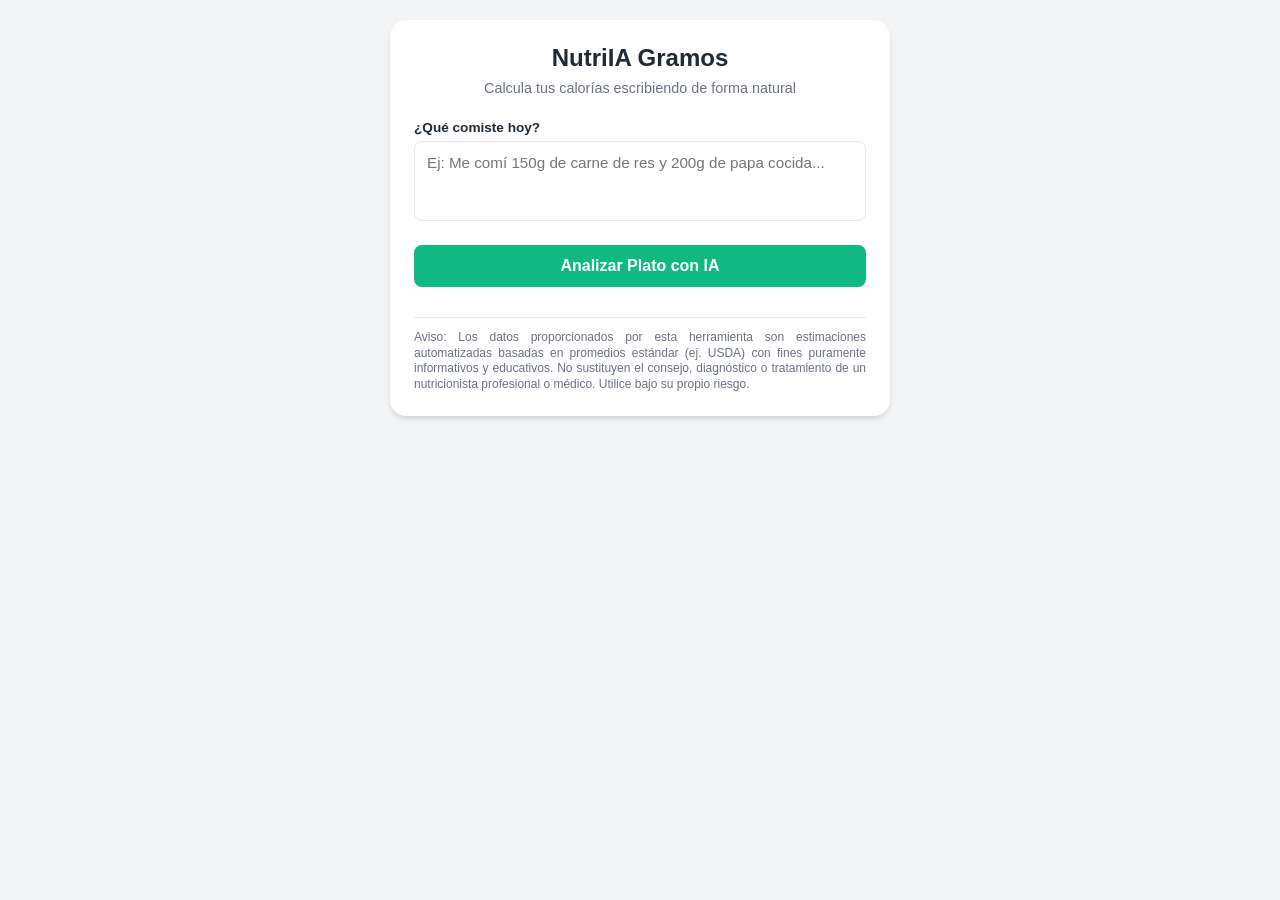
<file: index.html>
<!DOCTYPE html>
<html lang="es">
<head>
    <meta charset="UTF-8">
    <meta name="viewport" content="width=device-width, initial-scale=1.0">
    <title>Calculadora de Calorías Inteligente</title>
    <style>
        /* CSS: Estilos Globales y Diseño Responsivo */
        :root {
            --primary: #10b981; /* Verde Nutrición */
            --primary-hover: #059669;
            --background: #f3f4f6;
            --surface: #ffffff;
            --text: #1f2937;
            --text-light: #6b7280;
            --border: #e5e7eb;
        }

        * {
            box-sizing: border-box;
            margin: 0;
            padding: 0;
            font-family: 'Segoe UI', Tahoma, Geneva, Verdana, sans-serif;
        }

        body {
            background-color: var(--background);
            color: var(--text);
            padding: 20px 10px;
            display: flex;
            justify-content: center;
        }

        .container {
            width: 100%;
            max-width: 500px; /* Enfoque Mobile-First */
            background: var(--surface);
            padding: 24px;
            border-radius: 16px;
            box-shadow: 0 4px 6px -1px rgba(0, 0, 0, 0.1), 0 2px 4px -1px rgba(0, 0, 0, 0.06);
        }

        header h1 {
            font-size: 1.5rem;
            color: var(--text);
            margin-bottom: 8px;
            text-align: center;
        }

        header p {
            font-size: 0.9rem;
            color: var(--text-light);
            text-align: center;
            margin-bottom: 24px;
        }

        /* Sección de entrada del usuario */
        .input-group {
            margin-bottom: 20px;
        }

        label {
            display: block;
            font-size: 0.85rem;
            font-weight: 600;
            margin-bottom: 6px;
            color: var(--text);
        }

        textarea {
            width: 100%;
            height: 80px;
            padding: 12px;
            border: 1px solid var(--border);
            border-radius: 8px;
            resize: none;
            font-size: 0.95rem;
            outline: none;
            transition: border-color 0.2s;
        }

        textarea:focus {
            border-color: var(--primary);
        }

        button {
            width: 100%;
            background-color: var(--primary);
            color: white;
            border: none;
            padding: 12px;
            border-radius: 8px;
            font-size: 1rem;
            font-weight: 600;
            cursor: pointer;
            transition: background-color 0.2s;
        }

        button:hover {
            background-color: var(--primary-hover);
        }

        /* Resultados y Contador General */
        .result-section {
            margin-top: 24px;
            border-top: 2px dashed var(--border);
            padding-top: 24px;
            display: none; /* Se muestra al procesar */
        }

        .total-box {
            background: #ecfdf5;
            border: 1px solid #a7f3d0;
            padding: 16px;
            border-radius: 12px;
            text-align: center;
            margin-bottom: 20px;
        }

        .total-box h2 {
            font-size: 2rem;
            color: var(--primary-hover);
        }

        .total-box p {
            font-size: 0.85rem;
            color: #065f46;
            font-weight: 600;
        }

        /* Tarjetas Editables de Alimentos */
        .food-card {
            border: 1px solid var(--border);
            border-radius: 10px;
            padding: 14px;
            margin-bottom: 12px;
            background: #fafafa;
        }

        .card-header {
            display: flex;
            justify-content: space-between;
            align-items: center;
            margin-bottom: 10px;
        }

        .food-name {
            font-weight: 600;
            text-transform: capitalize;
        }

        .food-calories {
            font-weight: 600;
            color: var(--text);
        }

        .card-body {
            display: flex;
            align-items: center;
            gap: 10px;
        }

        .card-body input {
            width: 70px;
            padding: 6px;
            border: 1px solid var(--border);
            border-radius: 6px;
            text-align: center;
        }

        /* Sección de información de valor (SEO / E-E-A-T) */
        .info-box {
            margin-top: 20px;
            background-color: #f9fafb;
            border-left: 4px solid #3b82f6;
            padding: 12px;
            border-radius: 0 8px 8px 0;
            font-size: 0.85rem;
        }

        .info-box h4 {
            color: #1e3a8a;
            margin-bottom: 4px;
        }

        /* Disclaimer Legal */
        .disclaimer {
            margin-top: 30px;
            font-size: 0.75rem;
            color: var(--text-light);
            text-align: justify;
            line-height: 1.3;
            border-top: 1px solid var(--border);
            padding-top: 12px;
        }
    </style>
</head>
<body>

<div class="container">
    <header>
        <h1>NutriIA Gramos</h1>
        <p>Calcula tus calorías escribiendo de forma natural</p>
    </header>

    <div class="input-group">
        <label for="userInput">¿Qué comiste hoy?</label>
        <textarea id="userInput" placeholder="Ej: Me comí 150g de carne de res y 200g de papa cocida..."></textarea>
    </div>
    <button id="btnCalcular" onclick="procesarComida()">Analizar Plato con IA</button>

    <div id="resultSection" class="result-section">
        <div class="total-box">
            <h2 id="totalCalorias">0</h2>
            <p>KCAL TOTALES ESTIMADAS</p>
        </div>

        <label>Verifica y corrige los gramos si es necesario:</label>
        <div id="foodsContainer">
            </div>

        <div class="info-box">
            <h4>💡 Sabías que...</h4>
            <p id="seoInfo">Los datos de alimentos base se contrastan con fuentes internacionales estándar como la USDA.</p>
        </div>
    </div>

    <footer class="disclaimer">
        Aviso: Los datos proporcionados por esta herramienta son estimaciones automatizadas basadas en promedios estándar (ej. USDA) con fines puramente informativos y educativos. No sustituyen el consejo, diagnóstico o tratamiento de un nutricionista profesional o médico. Utilice bajo su propio riesgo.
    </footer>
</div>

<script>
    // JavaScript: Lógica de Interfaz y Simulación del Backend JSON

    // Esta variable guardará temporalmente los datos que simularíamos recibir de tu backend FastAPI/Node
    let datosAlimentosActuales = [];

    function procesarComida() {
        const text = document.getElementById('userInput').value.trim();
        if (!text) return alert("Por favor, escribe lo que comiste.");

        // SIMULACIÓN: Aquí tu Frontend haría un fetch() a tu backend mandando el texto.
        // Tu backend con Gemini procesaría el prompt y devolvería este objeto JSON estructurado:
        datosAlimentosActuales = [
            { id: 1, alimento: "carne de res", gramos: 150, calPor100g: 250, infoSeo: "La carne de res aporta proteínas de alto valor biológico y es rica en hierro y vitamina B12." },
            { id: 2, alimento: "papa cocida", gramos: 200, calPor100g: 80, infoSeo: "La papa cocida es una fuente excelente de carbohidratos complejos, aportando energía limpia y saciedad." }
        ];

        // Mostrar la sección de resultados
        document.getElementById('resultSection').style.display = 'block';
        
        // Renderizar las tarjetas interactivas
        renderizarTarjetas();
    }

    function renderizarTarjetas() {
        const container = document.getElementById('foodsContainer');
        container.innerHTML = ''; // Limpiar contenedor
        let granTotal = 0;
        let textosSeoCombined = "";

        datosAlimentosActuales.forEach(item => {
            // Regla de tres matemática para calcular las calorías según los gramos actuales
            const caloriasCalculadas = Math.round((item.calPor100g / 100) * item.gramos);
            granTotal += caloriasCalculadas;

            // Combinamos textos informativos para el bloque SEO
            textosSeoCombined += `${item.infoSeo} `;

            // Crear la estructura HTML de la tarjeta interactiva (Dándole el control al usuario)
            const card = document.createElement('div');
            card.className = 'food-card';
            card.innerHTML = `
                <div class="card-header">
                    <span class="food-name">${item.alimento}</span>
                    <span class="food-calories" id="cal-val-${item.id}">${caloriasCalculadas} kcal</span>
                </div>
                <div class="card-body">
                    <input type="number" value="${item.gramos}" min="1" oninput="actualizarGramos(${item.id}, this.value)">
                    <span>gramos</span>
                </div>
            `;
            container.appendChild(card);
        });

        // Actualizar el contador principal en pantalla
        document.getElementById('totalCalorias').innerText = granTotal;
        // Actualizar el cuadro informativo (E-E-A-T)
        document.getElementById('seoInfo').innerText = textosSeoCombined;
    }

    // Función crucial: permite al usuario corregir el dato si la IA falló o si cambió de parecer
    function actualizarGramos(id, nuevoValor) {
        const gramos = parseInt(nuevoValor) || 0;
        
        // Buscamos el alimento en nuestro arreglo y modificamos sus gramos
        const alimento = datosAlimentosActuales.find(item => item.id === id);
        if (alimento) {
            alimento.grams = gramos; // Actualizamos el estado interno
            
            // Recalculamos el total de la tarjeta individual en tiempo real
            const nuevasCalorias = Math.round((alimento.calPor100g / 100) * gramos);
            document.getElementById(`cal-val-${id}`).innerText = `${nuevasCalorias} kcal`;
            
            // Recalculamos el Gran Total de toda la pantalla
            recalcularGranTotal();
        }
    }

    function recalcularGranTotal() {
        let granTotal = 0;
        datosAlimentosActuales.forEach(item => {
            const inputs = document.querySelectorAll('.food-card input');
            // En un entorno real mapearías directamente tu estado, aquí lo hacemos simple para el prototipo:
            const cardInput = Array.from(inputs).find(input => input.oninput.toString().includes(`actualizarGramos(${item.id}`));
            const gramos = cardInput ? parseInt(cardInput.value) || 0 : item.gramos;
            
            granTotal += Math.round((item.calPor100g / 100) * gramos);
        });
        document.getElementById('totalCalorias').innerText = granTotal;
    }
</script>

</body>
</html>
</file>
